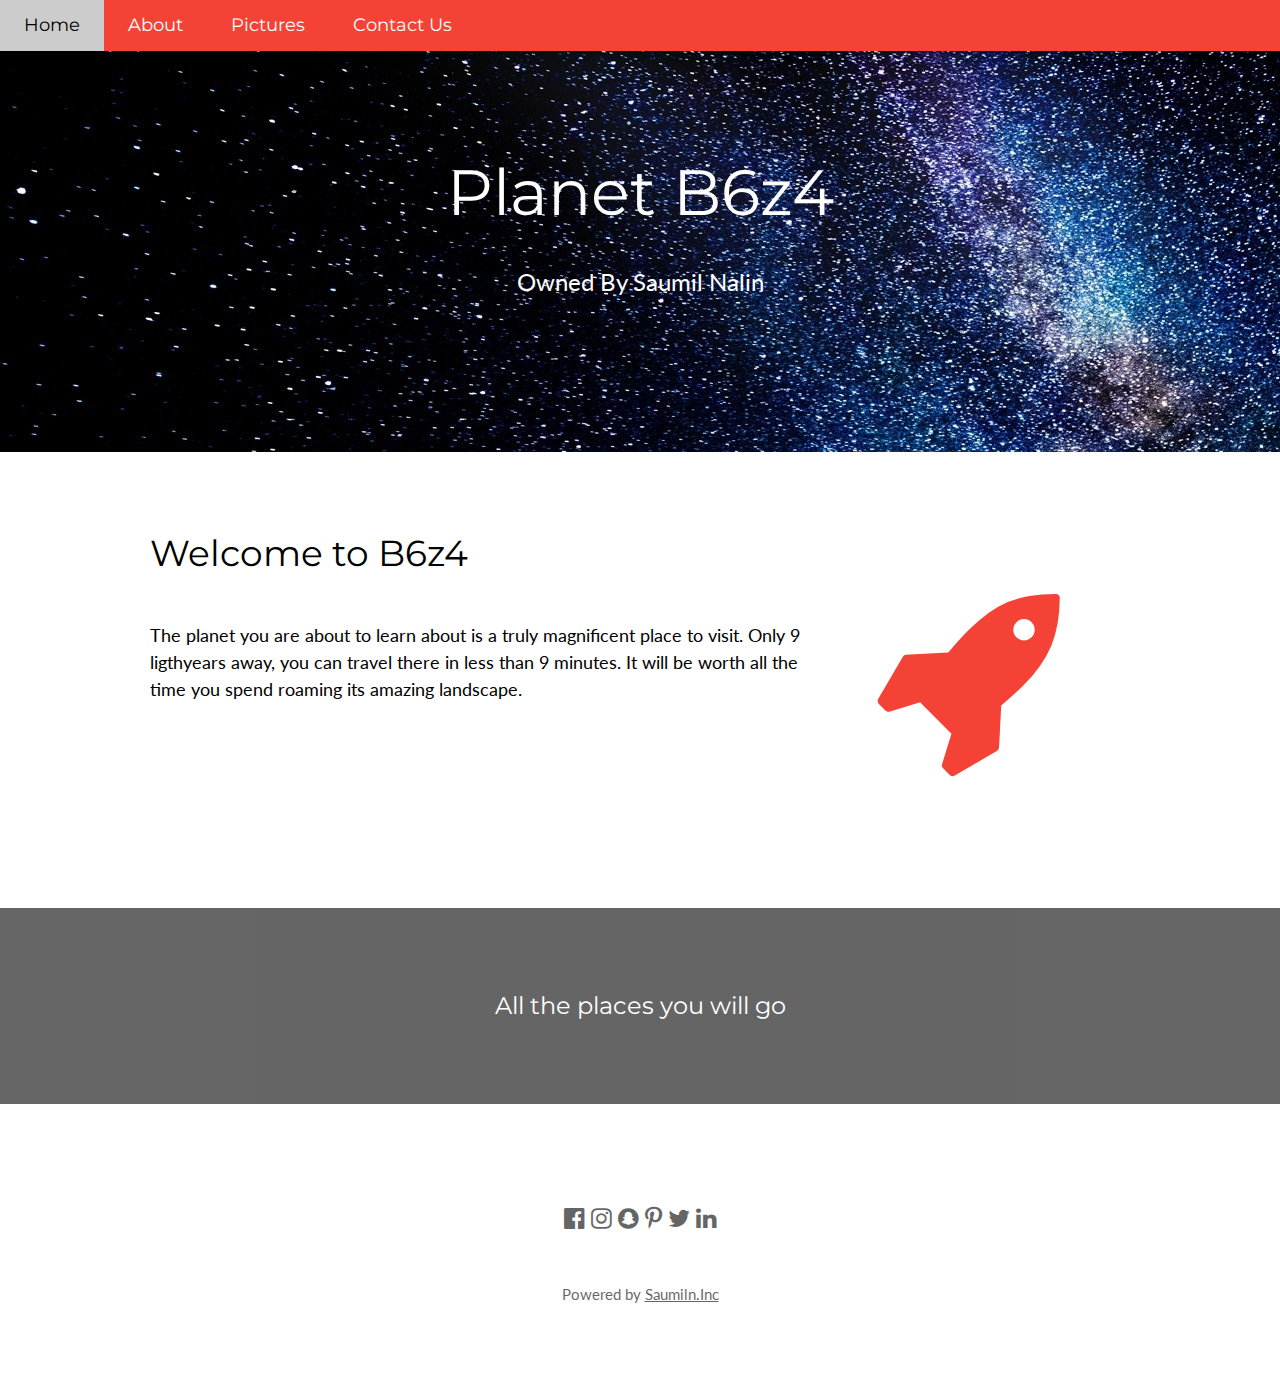
<file: index.html>
<!DOCTYPE html>
<html>
<title>B6z4 - Home</title>
<meta charset="UTF-8">
<meta name="viewport" content="width=device-width, initial-scale=1">
<link rel="stylesheet" href="https://www.w3schools.com/w3css/4/w3.css">
<link rel="stylesheet" href="https://fonts.googleapis.com/css?family=Lato">
<link rel="stylesheet" href="https://fonts.googleapis.com/css?family=Montserrat">
<link rel="stylesheet" href="https://cdnjs.cloudflare.com/ajax/libs/font-awesome/4.7.0/css/font-awesome.min.css">
<link rel="stylesheet" href="style.css">
<style>
body,h1,h2,h3,h4,h5,h6 {font-family: "Lato", sans-serif}
.w3-bar,h1,button {font-family: "Montserrat", sans-serif}
.fa-anchor,.fa-coffee {font-size:200px}
</style>
<body>

<!-- Navbar -->
<div class="w3-top">
  <div class="w3-bar w3-red w3-card w3-left-align w3-large">
    <a class="w3-bar-item w3-button w3-hide-medium w3-hide-large w3-right w3-padding-large w3-hover-white w3-large w3-red" href="javascript:void(0);" onclick="myFunction()" title="Toggle Navigation Menu"><i class="fa fa-bars"></i></a>
    <a href="index.html" class="w3-bar-item w3-button w3-padding-large w3-white">Home</a>
    <a href="About.html" class="w3-bar-item w3-button w3-hide-small w3-padding-large w3-hover-white">About</a>
    <a href="Picture.html" class="w3-bar-item w3-button w3-hide-small w3-padding-large w3-hover-white">Pictures</a>
    <a href="ContactUs.html" class="w3-bar-item w3-button w3-hide-small w3-padding-large w3-hover-white">Contact Us</a>
  </div>

  <!-- Navbar on small screens -->
  <div id="navDemo" class="w3-bar-block w3-white w3-hide w3-hide-large w3-hide-medium w3-large">
    <a href="About.html" class="w3-bar-item w3-button w3-padding-large">About</a>
    <a href="Picture.html" class="w3-bar-item w3-button w3-padding-large">Pictures</a>
    <a href="ContactUs.html" class="w3-bar-item w3-button w3-padding-large">Contact Us</a>
  </div>
</div>

<!-- Header -->
<header class="w3-container w3-red w3-center" id="home-header" style="padding:128px 16px">
  <h1 class="w3-margin w3-jumbo">Planet B6z4</h1>
  <p class="w3-xlarge">Owned By Saumil Nalin</p>
</header>

<!-- First Grid -->
<div class="w3-row-padding w3-padding-64 w3-container">
  <div class="w3-content">
    <div class="w3-twothird">
      <h1>Welcome to B6z4</h1>
      <h5 class="w3-padding-32" id="body-text">The planet you are about to learn about is a truly magnificent place to visit. Only 9 ligthyears away, you can travel there in less than 9 minutes. It will be worth all the time you spend roaming its amazing landscape.</h5>
    </div>

    <div class="w3-third w3-center">
      <i class="fa fa-rocket w3-padding-64 w3-text-red" id="rocket"></i>
    </div>
  </div>
</div>

<div class="w3-container w3-black w3-center w3-opacity w3-padding-64">
    <h1 class="w3-margin w3-xlarge">All the places you will go</h1>
</div>

<!-- Footer -->
<footer class="w3-container w3-padding-64 w3-center w3-opacity">  
  <div class="w3-xlarge w3-padding-32">
    <i class="fa fa-facebook-official w3-hover-opacity"></i>
    <i class="fa fa-instagram w3-hover-opacity"></i>
    <i class="fa fa-snapchat w3-hover-opacity"></i>
    <i class="fa fa-pinterest-p w3-hover-opacity"></i>
    <i class="fa fa-twitter w3-hover-opacity"></i>
    <i class="fa fa-linkedin w3-hover-opacity"></i>
 </div>
 <p>Powered by <a href="https://phsweb2018-snalin-missninateaches.c9users.io/Classwork/toc/toc.html" target="_blank">Saumiln.Inc</a></p>
</footer>

<script>
// Used to toggle the menu on small screens when clicking on the menu button
function myFunction() {
    var x = document.getElementById("navDemo");
    if (x.className.indexOf("w3-show") == -1) {
        x.className += " w3-show";
    } else { 
        x.className = x.className.replace(" w3-show", "");
    }
}
</script>
<!--       _
       .__(.)< (MEOW)
        \___)   
 ~~~~~~~~~~~~~~~~~~-->
</body>
</html>
</file>
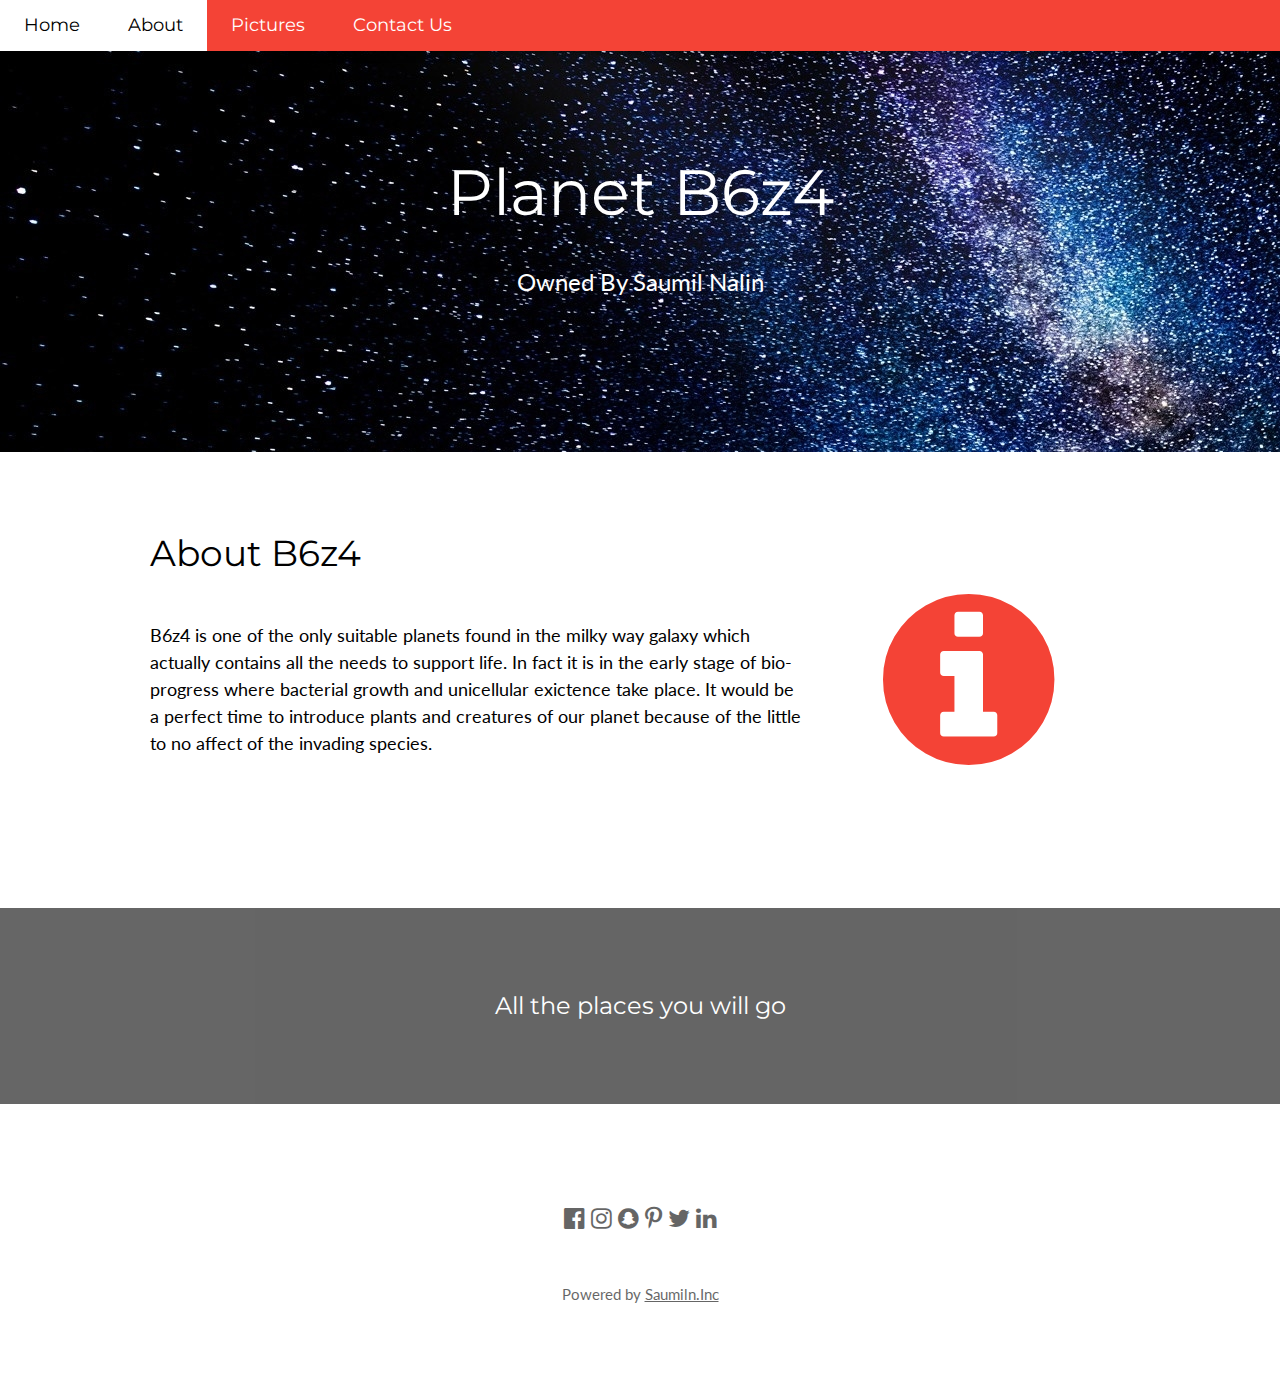
<file: About.html>
<!DOCTYPE html>
<html>
<title>B6z4 - About</title>
<meta charset="UTF-8">
<meta name="viewport" content="width=device-width, initial-scale=1">
<link rel="stylesheet" href="https://www.w3schools.com/w3css/4/w3.css">
<link rel="stylesheet" href="https://fonts.googleapis.com/css?family=Lato">
<link rel="stylesheet" href="https://fonts.googleapis.com/css?family=Montserrat">
<link rel="stylesheet" href="https://cdnjs.cloudflare.com/ajax/libs/font-awesome/4.7.0/css/font-awesome.min.css">
<link rel="stylesheet" href="style.css">
<style>
body,h1,h2,h3,h4,h5,h6 {font-family: "Lato", sans-serif}
.w3-bar,h1,button {font-family: "Montserrat", sans-serif}
.fa-anchor,.fa-coffee {font-size:200px}
</style>
<body>

<!-- Navbar -->
<div class="w3-top">
  <div class="w3-bar w3-red w3-card w3-left-align w3-large">
    <a class="w3-bar-item w3-button w3-hide-medium w3-hide-large w3-right w3-padding-large w3-hover-white w3-large w3-red" href="javascript:void(0);" onclick="myFunction()" title="Toggle Navigation Menu"><i class="fa fa-bars"></i></a>
    <a href="index.html" class="w3-bar-item w3-button w3-hide-small w3-padding-large w3-hover-white">Home</a>
    <a href="About.html" class="w3-bar-item w3-button w3-padding-large w3-white">About</a>
    <a href="Picture.html" class="w3-bar-item w3-button w3-hide-small w3-padding-large w3-hover-white">Pictures</a>
    <a href="ContactUs.html" class="w3-bar-item w3-button w3-hide-small w3-padding-large w3-hover-white">Contact Us</a>
  </div>

  <!-- Navbar on small screens -->
  <div id="navDemo" class="w3-bar-block w3-white w3-hide w3-hide-large w3-hide-medium w3-large">
    <a href="index.html" class="w3-bar-item w3-button w3-padding-large">Home</a>
    <a href="Picture.html" class="w3-bar-item w3-button w3-padding-large">Pictures</a>
    <a href="ContactUs.html" class="w3-bar-item w3-button w3-padding-large">Contact Us</a>
  </div>
</div>

<!-- Header -->
<header class="w3-container w3-red w3-center" id="home-header" style="padding:128px 16px">
  <h1 class="w3-margin w3-jumbo">Planet B6z4</h1>
  <p class="w3-xlarge">Owned By Saumil Nalin</p>
</header>

<!-- First Grid -->
<div class="w3-row-padding w3-padding-64 w3-container">
  <div class="w3-content">
    <div class="w3-twothird">
      <h1>About B6z4</h1>
      <h5 class="w3-padding-32" id="body-text">B6z4 is one of the only suitable planets found in the milky way galaxy which actually contains all the needs to support life. In fact it is in the early stage of bio-progress where bacterial growth and unicellular exictence take place. It would be a perfect time to introduce plants and creatures of our planet because of the little to no affect of the invading species.</h5>
    </div>

    <div class="w3-third w3-center">
      <i class="fa fa-info-circle w3-padding-64 w3-text-red" id="info"></i>
    </div>
  </div>
</div>

<div class="w3-container w3-black w3-center w3-opacity w3-padding-64">
    <h1 class="w3-margin w3-xlarge">All the places you will go</h1>
</div>

<!-- Footer -->
<footer class="w3-container w3-padding-64 w3-center w3-opacity">  
  <div class="w3-xlarge w3-padding-32">
    <i class="fa fa-facebook-official w3-hover-opacity"></i>
    <i class="fa fa-instagram w3-hover-opacity"></i>
    <i class="fa fa-snapchat w3-hover-opacity"></i>
    <i class="fa fa-pinterest-p w3-hover-opacity"></i>
    <i class="fa fa-twitter w3-hover-opacity"></i>
    <i class="fa fa-linkedin w3-hover-opacity"></i>
 </div>
 <p>Powered by <a href="https://phsweb2018-snalin-missninateaches.c9users.io/Classwork/toc/toc.html" target="_blank">Saumiln.Inc</a></p>
</footer>

<script>
// Used to toggle the menu on small screens when clicking on the menu button
function myFunction() {
    var x = document.getElementById("navDemo");
    if (x.className.indexOf("w3-show") == -1) {
        x.className += " w3-show";
    } else { 
        x.className = x.className.replace(" w3-show", "");
    }
}
</script>
<!--       _
       .__(.)< (MEOW)
        \___)   
 ~~~~~~~~~~~~~~~~~~-->
</body>
</html>
</file>
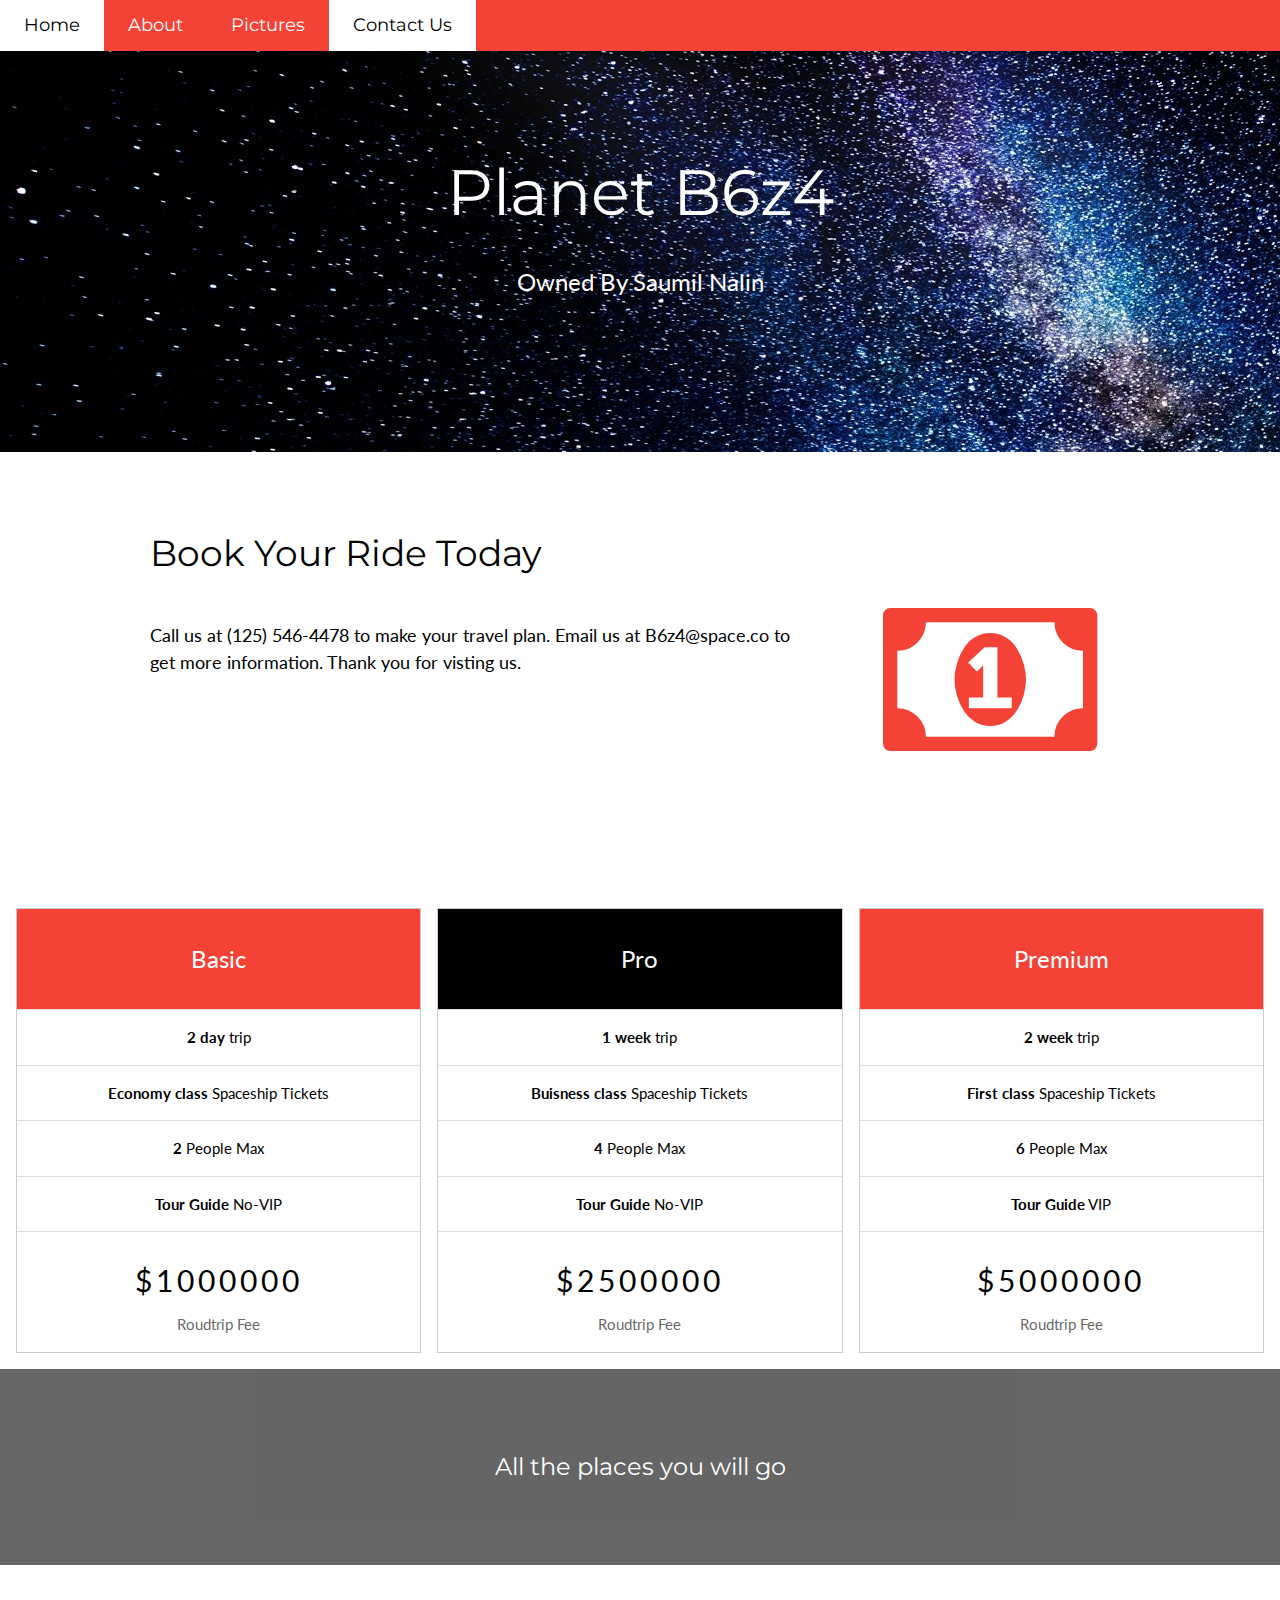
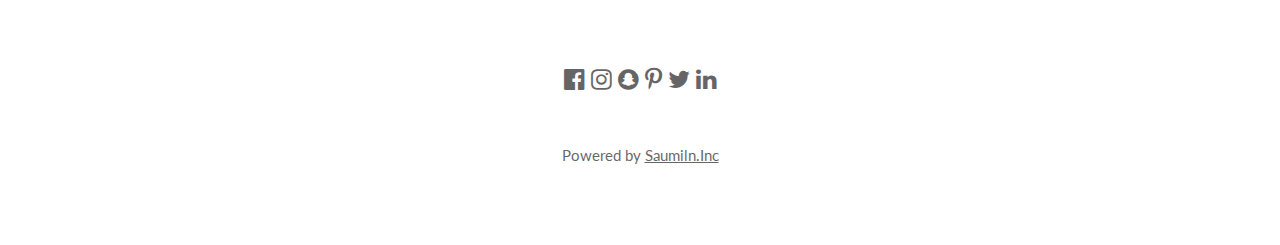
<file: ContactUs.html>
<!DOCTYPE html>
<html>
<title>B6z4 - Contact</title>
<meta charset="UTF-8">
<meta name="viewport" content="width=device-width, initial-scale=1">
<link rel="stylesheet" href="https://www.w3schools.com/w3css/4/w3.css">
<link rel="stylesheet" href="https://fonts.googleapis.com/css?family=Lato">
<link rel="stylesheet" href="https://fonts.googleapis.com/css?family=Montserrat">
<link rel="stylesheet" href="https://cdnjs.cloudflare.com/ajax/libs/font-awesome/4.7.0/css/font-awesome.min.css">
<link rel="stylesheet" href="style.css">
<style>
body,h1,h2,h3,h4,h5,h6 {font-family: "Lato", sans-serif}
.w3-bar,h1,button {font-family: "Montserrat", sans-serif}
.fa-anchor,.fa-coffee {font-size:200px}
</style>
<body>

<!-- Navbar -->
<div class="w3-top">
  <div class="w3-bar w3-red w3-card w3-left-align w3-large">
    <a class="w3-bar-item w3-button w3-hide-medium w3-hide-large w3-right w3-padding-large w3-hover-white w3-large w3-red" href="javascript:void(0);" onclick="myFunction()" title="Toggle Navigation Menu"><i class="fa fa-bars"></i></a>
    <a href="index.html" class="w3-bar-item w3-button w3-hide-small w3-padding-large w3-hover-white">Home</a>
    <a href="About.html" class="w3-bar-item w3-button w3-hide-small w3-padding-large w3-hover-white">About</a>
    <a href="Picture.html" class="w3-bar-item w3-button w3-hide-small w3-padding-large w3-hover-white">Pictures</a>
    <a href="ContactUs.html" class="w3-bar-item w3-button w3-padding-large w3-white">Contact Us</a>
  </div>

  <!-- Navbar on small screens -->
  <div id="navDemo" class="w3-bar-block w3-white w3-hide w3-hide-large w3-hide-medium w3-large">
    <a href="index.html" class="w3-bar-item w3-button w3-padding-large">Home</a>
    <a href="About.html" class="w3-bar-item w3-button w3-padding-large">About</a>
    <a href="Picture.html" class="w3-bar-item w3-button w3-padding-large">Pictures</a>
  </div>
</div>

<!-- Header -->
<header class="w3-container w3-red w3-center" id="home-header" style="padding:128px 16px">
  <h1 class="w3-margin w3-jumbo">Planet B6z4</h1>
  <p class="w3-xlarge">Owned By Saumil Nalin</p>
</header>

<!-- First Grid -->
<div class="w3-row-padding w3-padding-64 w3-container">
  <div class="w3-content">
    <div class="w3-twothird">
      <h1>Book Your Ride Today</h1>
      <h5 class="w3-padding-32" id="body-text">Call us at (125) 546-4478 to make your travel plan. Email us at B6z4@space.co to get more information. Thank you for visting us.</h5>
    </div>

    <div class="w3-third w3-center">
      <i class="fa fa-money w3-padding-64 w3-text-red" id="info"></i>
    </div>
  </div>
</div>

<div class="w3-row-padding">

<div class="w3-third w3-margin-bottom">
  <ul class="w3-ul w3-border w3-center w3-hover-shadow">
    <li class="w3-red w3-xlarge w3-padding-32">Basic</li>
    <li class="w3-padding-16"><b>2 day</b> trip</li>
    <li class="w3-padding-16"><b>Economy class</b> Spaceship Tickets</li>
    <li class="w3-padding-16"><b>2</b> People Max</li>
    <li class="w3-padding-16"><b>Tour Guide</b> No-VIP</li>
    <li class="w3-padding-16">
      <h2 class="w3-wide">$1000000</h2>
      <span class="w3-opacity">Roudtrip Fee</span>
    </li>
  </ul>
</div>

<div class="w3-third w3-margin-bottom">
  
  <ul class="w3-ul w3-border w3-center w3-hover-shadow">
    <li class="w3-black w3-xlarge w3-padding-32">Pro</li>
    <li class="w3-padding-16"><b>1 week</b> trip</li>
    <li class="w3-padding-16"><b>Buisness class</b> Spaceship Tickets</li>
    <li class="w3-padding-16"><b>4</b> People Max</li>
    <li class="w3-padding-16"><b>Tour Guide</b> No-VIP</li>
    <li class="w3-padding-16">
      <h2 class="w3-wide">$2500000</h2>
      <span class="w3-opacity">Roudtrip Fee</span>
    </li>
  </ul>
</div>

<div class="w3-third w3-margin-bottom">
  <ul class="w3-ul w3-border w3-center w3-hover-shadow">
    <li class="w3-red w3-xlarge w3-padding-32">Premium</li>
    <li class="w3-padding-16"><b>2 week</b> trip</li>
    <li class="w3-padding-16"><b>First class</b> Spaceship Tickets</li>
    <li class="w3-padding-16"><b>6</b> People Max</li>
    <li class="w3-padding-16"><b>Tour Guide</b> VIP</li>
    <li class="w3-padding-16">
      <h2 class="w3-wide">$5000000</h2>
      <span class="w3-opacity">Roudtrip Fee</span>
    </li>
  </ul>
</div>

</div>

<div class="w3-container w3-black w3-center w3-opacity w3-padding-64">
    <h1 class="w3-margin w3-xlarge">All the places you will go</h1>
</div>

<!-- Footer -->
<footer class="w3-container w3-padding-64 w3-center w3-opacity">  
  <div class="w3-xlarge w3-padding-32">
    <i class="fa fa-facebook-official w3-hover-opacity"></i>
    <i class="fa fa-instagram w3-hover-opacity"></i>
    <i class="fa fa-snapchat w3-hover-opacity"></i>
    <i class="fa fa-pinterest-p w3-hover-opacity"></i>
    <i class="fa fa-twitter w3-hover-opacity"></i>
    <i class="fa fa-linkedin w3-hover-opacity"></i>
 </div>
 <p>Powered by <a href="https://phsweb2018-snalin-missninateaches.c9users.io/Classwork/toc/toc.html" target="_blank">Saumiln.Inc</a></p>
</footer>

<script>
// Used to toggle the menu on small screens when clicking on the menu button
function myFunction() {
    var x = document.getElementById("navDemo");
    if (x.className.indexOf("w3-show") == -1) {
        x.className += " w3-show";
    } else { 
        x.className = x.className.replace(" w3-show", "");
    }
}
</script>
<!--       _
       .__(.)< (MEOW)
        \___)   
 ~~~~~~~~~~~~~~~~~~-->
</body>
</html>
</file>
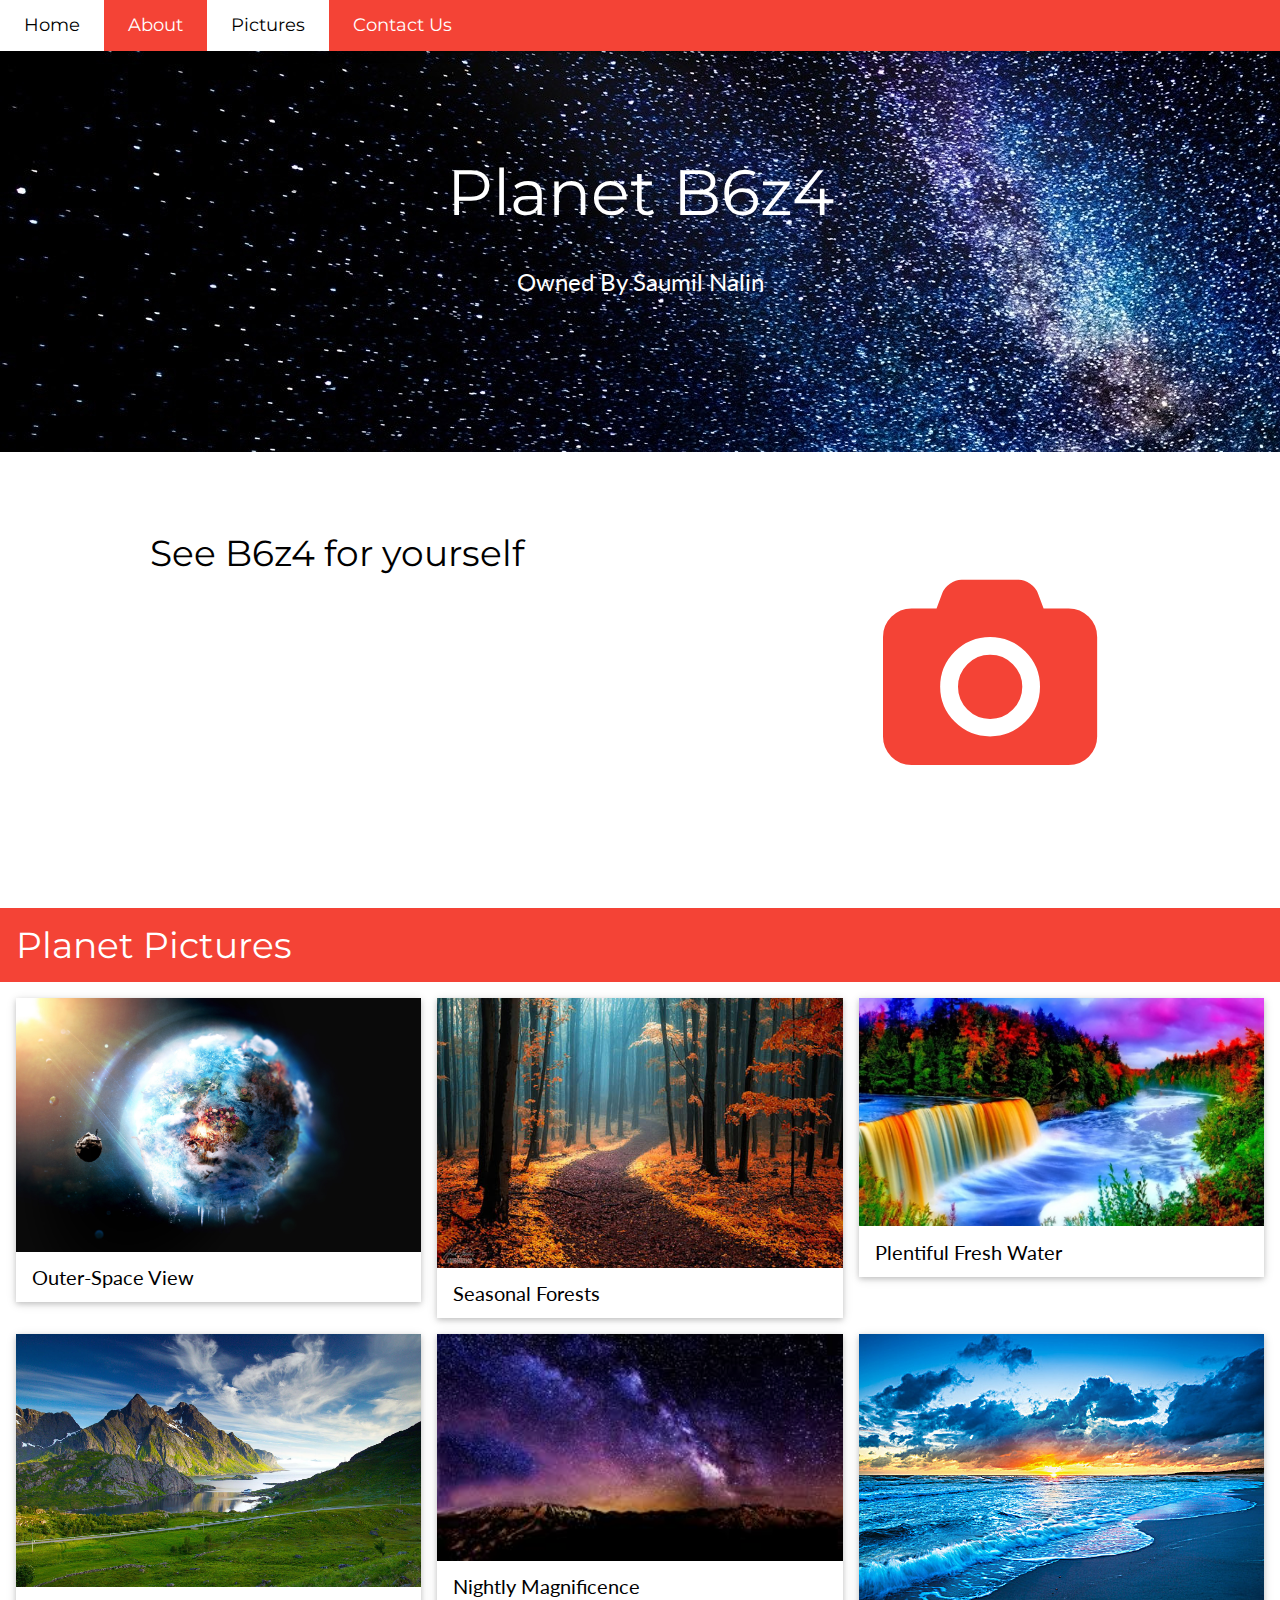
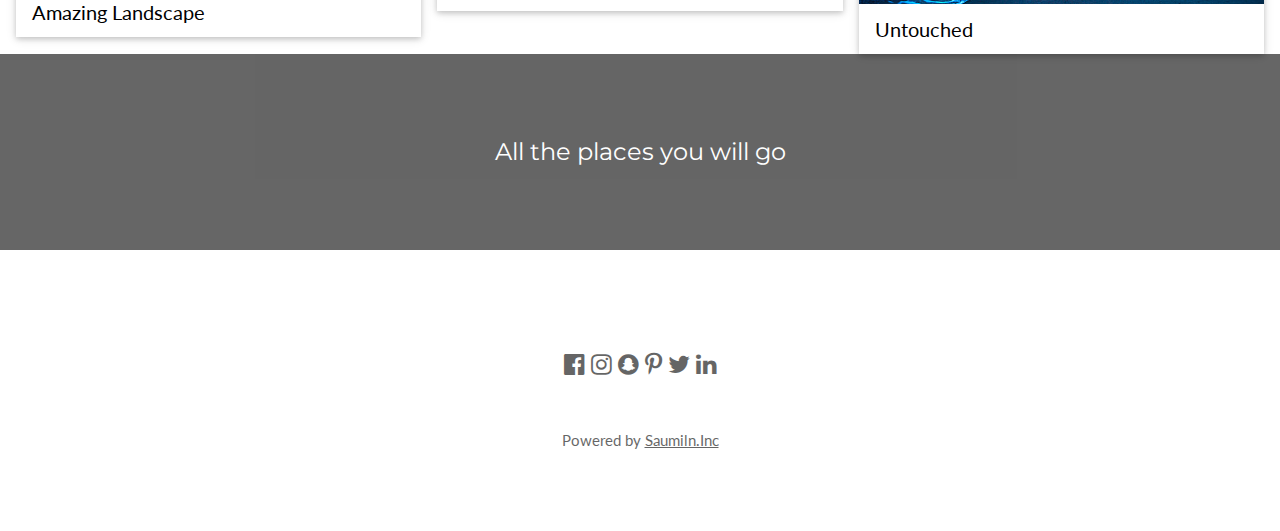
<file: Picture.html>
<!DOCTYPE html>
<html>
<title>B6z4 - Pics</title>
<meta charset="UTF-8">
<meta name="viewport" content="width=device-width, initial-scale=1">
<link rel="stylesheet" href="https://www.w3schools.com/w3css/4/w3.css">
<link rel="stylesheet" href="https://www.w3schools.com/w3css/4/w3.css">
<link rel="stylesheet" href="https://fonts.googleapis.com/css?family=Lato">
<link rel="stylesheet" href="https://fonts.googleapis.com/css?family=Montserrat">
<link rel="stylesheet" href="https://cdnjs.cloudflare.com/ajax/libs/font-awesome/4.7.0/css/font-awesome.min.css">
<link rel="stylesheet" href="style.css">
<style>
body,h1,h2,h3,h4,h5,h6 {font-family: "Lato", sans-serif}
.w3-bar,h1,button {font-family: "Montserrat", sans-serif}
.fa-anchor,.fa-coffee {font-size:200px}
</style>
<body>

<!-- Navbar -->
<div class="w3-top">
  <div class="w3-bar w3-red w3-card w3-left-align w3-large">
    <a class="w3-bar-item w3-button w3-hide-medium w3-hide-large w3-right w3-padding-large w3-hover-white w3-large w3-red" href="javascript:void(0);" onclick="myFunction()" title="Toggle Navigation Menu"><i class="fa fa-bars"></i></a>
    <a href="index.html" class="w3-bar-item w3-button w3-hide-small w3-padding-large w3-hover-white">Home</a>
    <a href="About.html" class="w3-bar-item w3-button w3-hide-small w3-padding-large w3-hover-white">About</a>
    <a href="Picture.html" class="w3-bar-item w3-button w3-padding-large w3-white">Pictures</a>
    <a href="ContactUs.html" class="w3-bar-item w3-button w3-hide-small w3-padding-large w3-hover-white">Contact Us</a>
  </div>

  <!-- Navbar on small screens -->
  <div id="navDemo" class="w3-bar-block w3-white w3-hide w3-hide-large w3-hide-medium w3-large">
    <a href="index.html" class="w3-bar-item w3-button w3-padding-large">Home</a>
    <a href="About.html" class="w3-bar-item w3-button w3-padding-large">About</a>
    <a href="ContactUs.html" class="w3-bar-item w3-button w3-padding-large">Contact Us</a>
  </div>
</div>

<!-- Header -->
<header class="w3-container w3-red w3-center" id="home-header" style="padding:128px 16px">
  <h1 class="w3-margin w3-jumbo">Planet B6z4</h1>
  <p class="w3-xlarge">Owned By Saumil Nalin</p>
</header>

<!-- First Grid -->
<div class="w3-row-padding w3-padding-64 w3-container">
  <div class="w3-content">
    <div class="w3-twothird">
      <h1>See B6z4 for yourself</h1>
    </div>

    <div class="w3-third w3-center">
      <i class="fa fa-camera w3-padding-64 w3-text-red" id="info"></i>
    </div>
  </div>
</div>

<div class="w3-container w3-red">
<h1>Planet Pictures</h1>
</div>

<div class="w3-row-padding w3-margin-top">

<div class="w3-third">
<div class="w3-card">
<img src="Pic1.jpg" style="width:100%">
<div class="w3-container">
<h4>Outer-Space View</h4>
</div>
</div>
</div>

<div class="w3-third">
<div class="w3-card">
<img src="Pic2.jpg" style="width:100%">
<div class="w3-container">
<h4>Seasonal Forests</h4>
</div>
</div>
</div>

<div class="w3-third">
<div class="w3-card">
<img src="Pic3.jpg" style="width:100%">
<div class="w3-container">
<h4>Plentiful Fresh Water</h4>
</div>
</div>
</div>

</div>
<div class="w3-row-padding w3-margin-top">

<div class="w3-third">
<div class="w3-card">
<img src="Pic4.jpg" style="width:100%">
<div class="w3-container">
<h4>Amazing Landscape</h4>
</div>
</div>
</div>

<div class="w3-third">
<div class="w3-card">
<img src="Pic5.jpg" style="width:100%">
<div class="w3-container">
<h4>Nightly Magnificence</h4>
</div>
</div>
</div>

<div class="w3-third">
<div class="w3-card">
<img src="Pic6.jpg" style="width:100%">
<div class="w3-container">
<h4>Untouched</h4>
</div>
</div>
</div>

</div>

<div class="w3-container w3-black w3-center w3-opacity w3-padding-64">
    <h1 class="w3-margin w3-xlarge">All the places you will go</h1>
</div>

<!-- Footer -->
<footer class="w3-container w3-padding-64 w3-center w3-opacity">  
  <div class="w3-xlarge w3-padding-32">
    <i class="fa fa-facebook-official w3-hover-opacity"></i>
    <i class="fa fa-instagram w3-hover-opacity"></i>
    <i class="fa fa-snapchat w3-hover-opacity"></i>
    <i class="fa fa-pinterest-p w3-hover-opacity"></i>
    <i class="fa fa-twitter w3-hover-opacity"></i>
    <i class="fa fa-linkedin w3-hover-opacity"></i>
 </div>
 <p>Powered by <a href="https://phsweb2018-snalin-missninateaches.c9users.io/Classwork/toc/toc.html" target="_blank">Saumiln.Inc</a></p>
</footer>

<script>
// Used to toggle the menu on small screens when clicking on the menu button
function myFunction() {
    var x = document.getElementById("navDemo");
    if (x.className.indexOf("w3-show") == -1) {
        x.className += " w3-show";
    } else { 
        x.className = x.className.replace(" w3-show", "");
    }
}
</script>
<!--       _
       .__(.)< (MEOW)
        \___)   
 ~~~~~~~~~~~~~~~~~~-->
</body>
</html>
</file>
<file: style.css>
#home-header{
          background-image: url(galaxy.jpg);
}
#rocket{
          font-size: 200px;
}
#info{
          font-size: 200px;
          padding: 80px;
}
</file>
